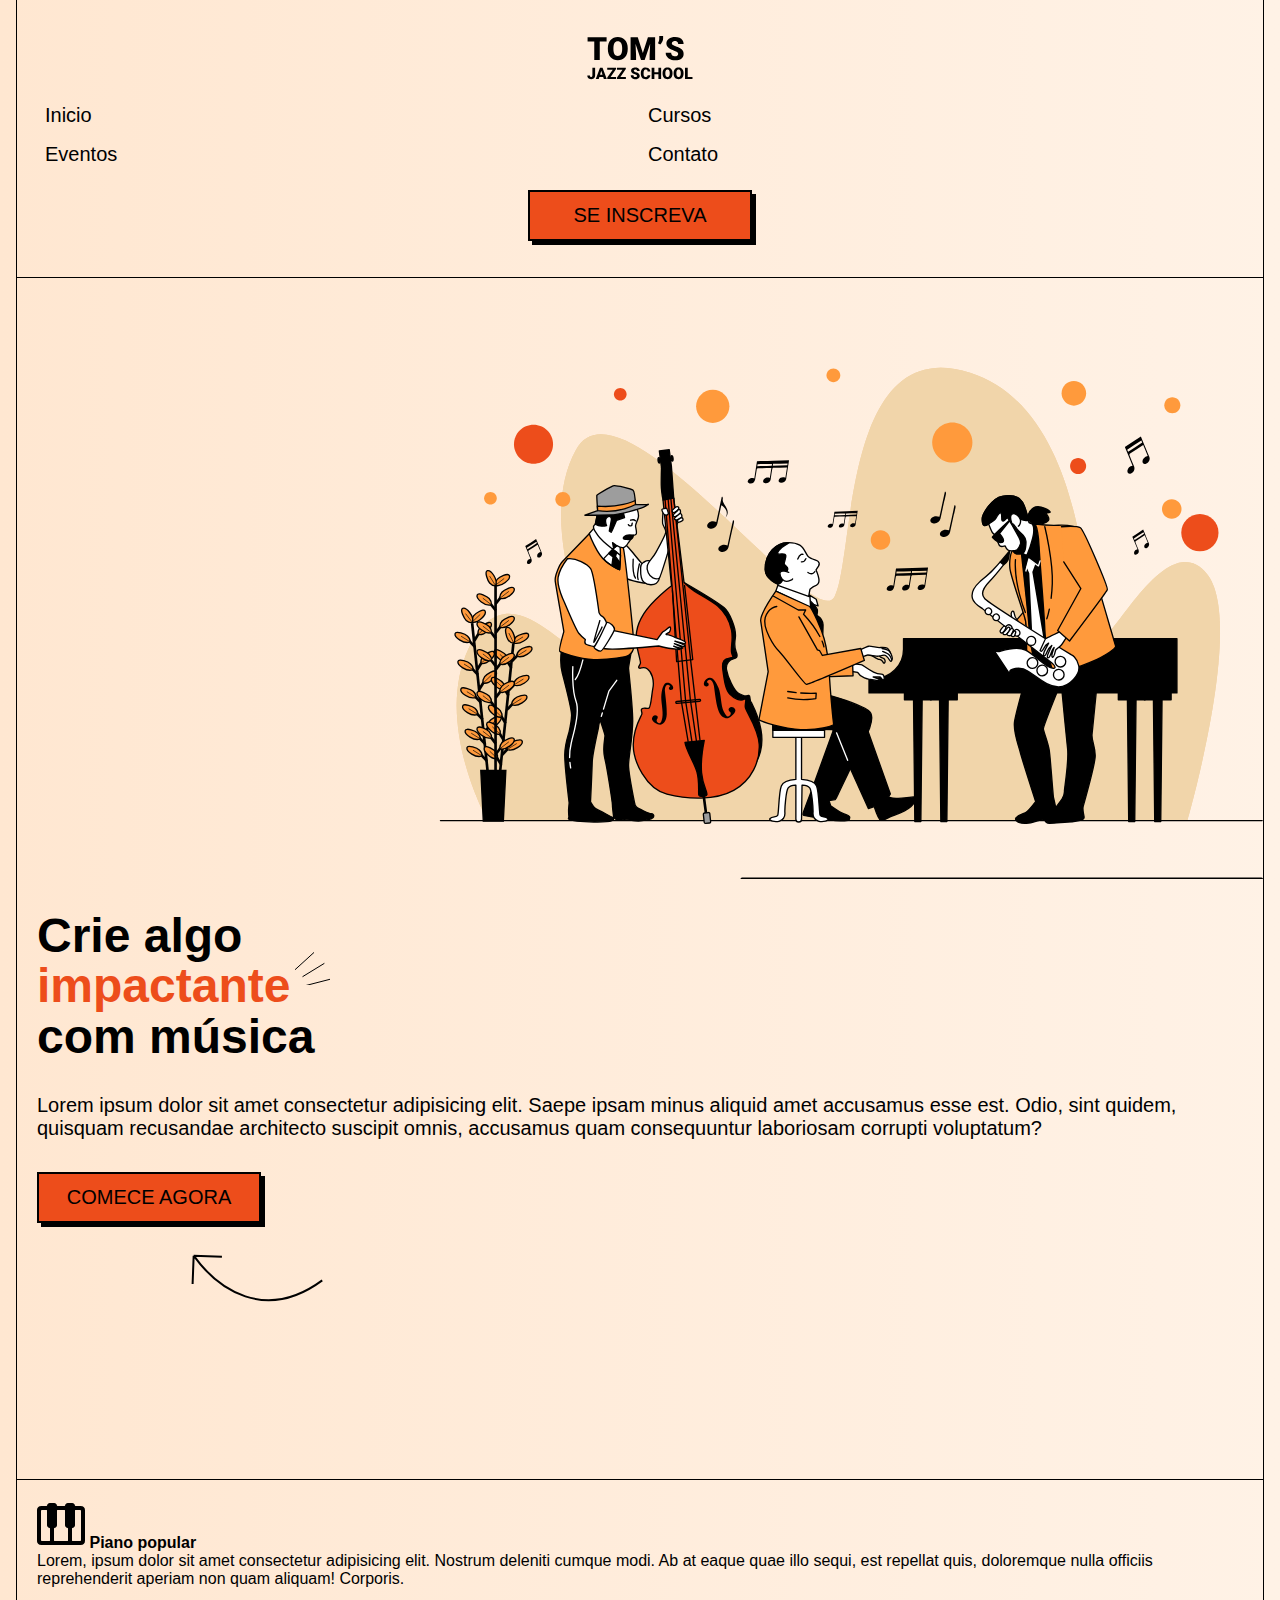
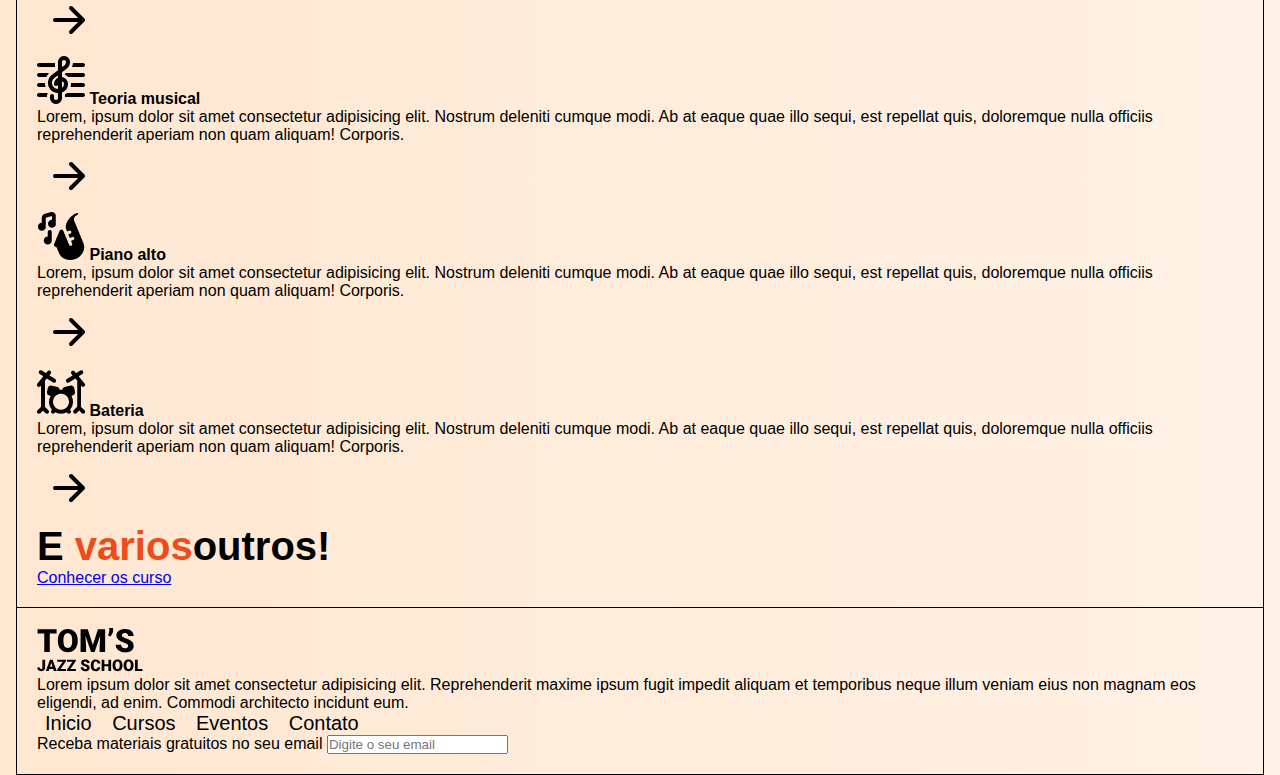
<file: index.html>
<!DOCTYPE html>
<html lang="en">
<head>
    <meta charset="UTF-8">
    <meta http-equiv="X-UA-Compatible" content="IE=edge">
    <meta name="viewport" content="width=device-width, initial-scale=1.0">
    <link href="./index.css" rel="stylesheet">
    <title>Tom's Jazz School</title>
</head>
<body>
    <header>
        <img src="./imagens/logo.svg" alt="Tom's Jazz School">
        <nav class="mt-1 mx-auto">
            <a href="#">Inicio</a>
            <a href="#">Cursos</a>
            <a href="#">Eventos</a>
            <a href="#">Contato</a>
        </nav>
        <a href="#" class="button mt-1 mb-1 mx-auto">Se inscreva</a>
    </header>
    <main>
        <section class="hero-section">
            <img src="./imagens/hero-img.svg" alt="Banda de Jazz tocando">
            <div>
                <h1 class="mt-2">Crie algo <span class="text-primary decoration">impactante</span> com música</h1>
                <p class="mt-2 mb-2">Lorem ipsum dolor sit amet consectetur adipisicing elit. Saepe ipsam minus aliquid amet accusamus esse est. Odio, sint quidem, quisquam recusandae architecto suscipit omnis, accusamus quam consequuntur laboriosam corrupti voluptatum?</p>
                <a href="#" class="button">Comece agora</a>
            </div>
        </section>
        <section class="courses-section">
            <div class="cards">
                <article>
                <img src="./imagens/piano.png" alt="Icone de teclas de piano">
                <strong>Piano popular</strong>
                <p>Lorem, ipsum dolor sit amet consectetur adipisicing elit. Nostrum deleniti cumque modi. Ab at eaque quae illo sequi, est repellat quis, doloremque nulla officiis reprehenderit aperiam non quam aliquam! Corporis.</p>
                <a href="#">
                    <img src="./imagens/arrow-right.svg" alt="Ir para a página do curso">
                </a>
            </article>
            <article>
                <img src="./imagens/clef.png" alt="Icone da clave do sol">
                <strong>Teoria musical</strong>
                <p>Lorem, ipsum dolor sit amet consectetur adipisicing elit. Nostrum deleniti cumque modi. Ab at eaque quae illo sequi, est repellat quis, doloremque nulla officiis reprehenderit aperiam non quam aliquam! Corporis.</p>
                <a href="#">
                    <img src="./imagens/arrow-right.svg" alt="Ir para a página do curso">
                </a>
            </article>
            <article>
                <img src="./imagens/sax.png" alt="Icone de Saxofone">
                <strong>Piano alto</strong>
                <p>Lorem, ipsum dolor sit amet consectetur adipisicing elit. Nostrum deleniti cumque modi. Ab at eaque quae illo sequi, est repellat quis, doloremque nulla officiis reprehenderit aperiam non quam aliquam! Corporis.</p>
                <a href="#">
                    <img src="./imagens/arrow-right.svg" alt="Ir para a página do curso">
                </a>
            </article>
            <article>
                <img src="./imagens/drums.png" alt="Icone de bateria">
                <strong>Bateria</strong>
                <p>Lorem, ipsum dolor sit amet consectetur adipisicing elit. Nostrum deleniti cumque modi. Ab at eaque quae illo sequi, est repellat quis, doloremque nulla officiis reprehenderit aperiam non quam aliquam! Corporis.</p>
                <a href="#">
                    <img src="./imagens/arrow-right.svg" alt="Ir para a página do curso">
                </a>
            </article>
                </div>
                
            <h2> E <span class="text-primary">varios</span>outros!</h2>
            <a href="#">Conhecer os curso</a>
        </section>
    </main>

    <footer>
        <div>
            <img src="./imagens/logo.svg" alt="Tom's Jazz School">
            <p>Lorem ipsum dolor sit amet consectetur adipisicing elit. Reprehenderit maxime ipsum fugit impedit aliquam et temporibus neque illum veniam eius non magnam eos eligendi, ad enim. Commodi architecto incidunt eum.</p>
        </div>
        <nav>
            <a href="#">Inicio</a>
            <a href="#">Cursos</a>
            <a href="#">Eventos</a>
            <a href="#">Contato</a>
        </nav>
        <form>
            <label for="email">Receba materiais gratuitos no seu email</label>
            <input type="text" name="email" id="email" placeholder="Digite o seu email"> 
        </form>
    </footer>
</body>
</html>
</file>
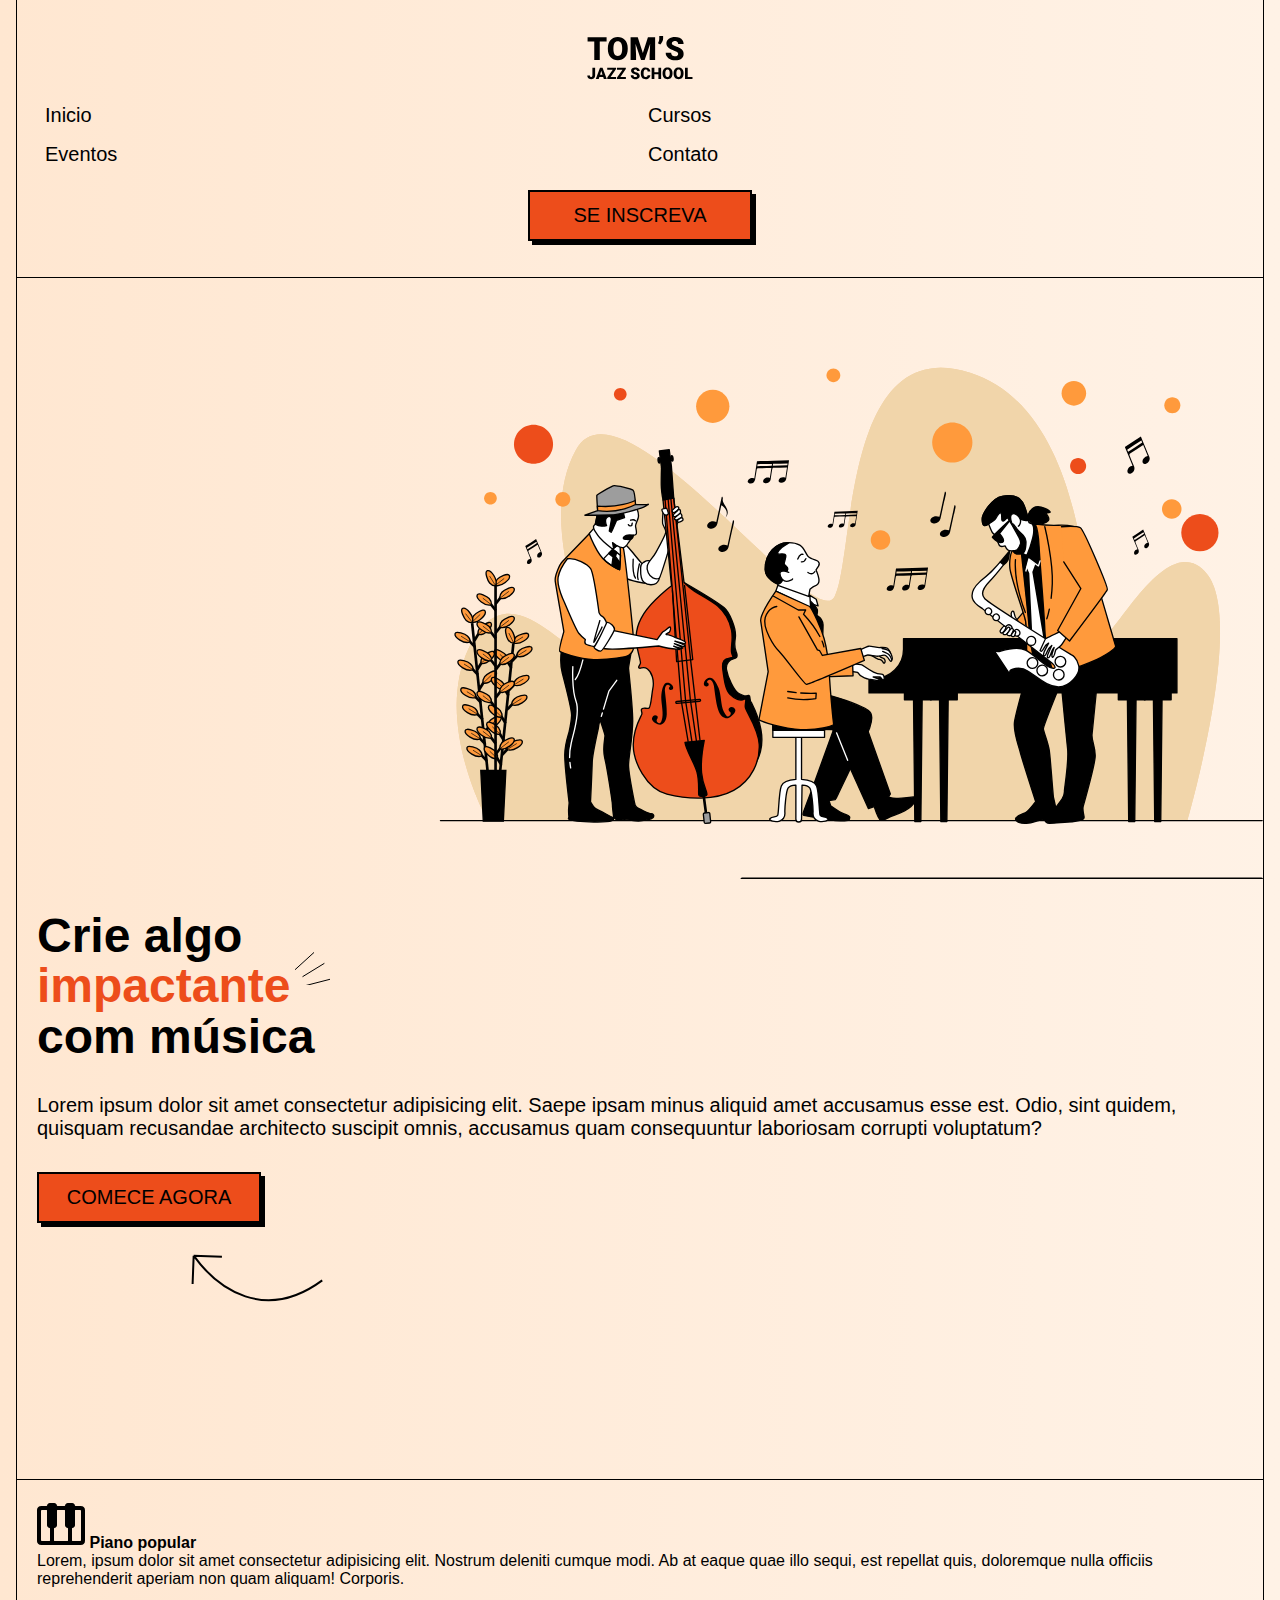
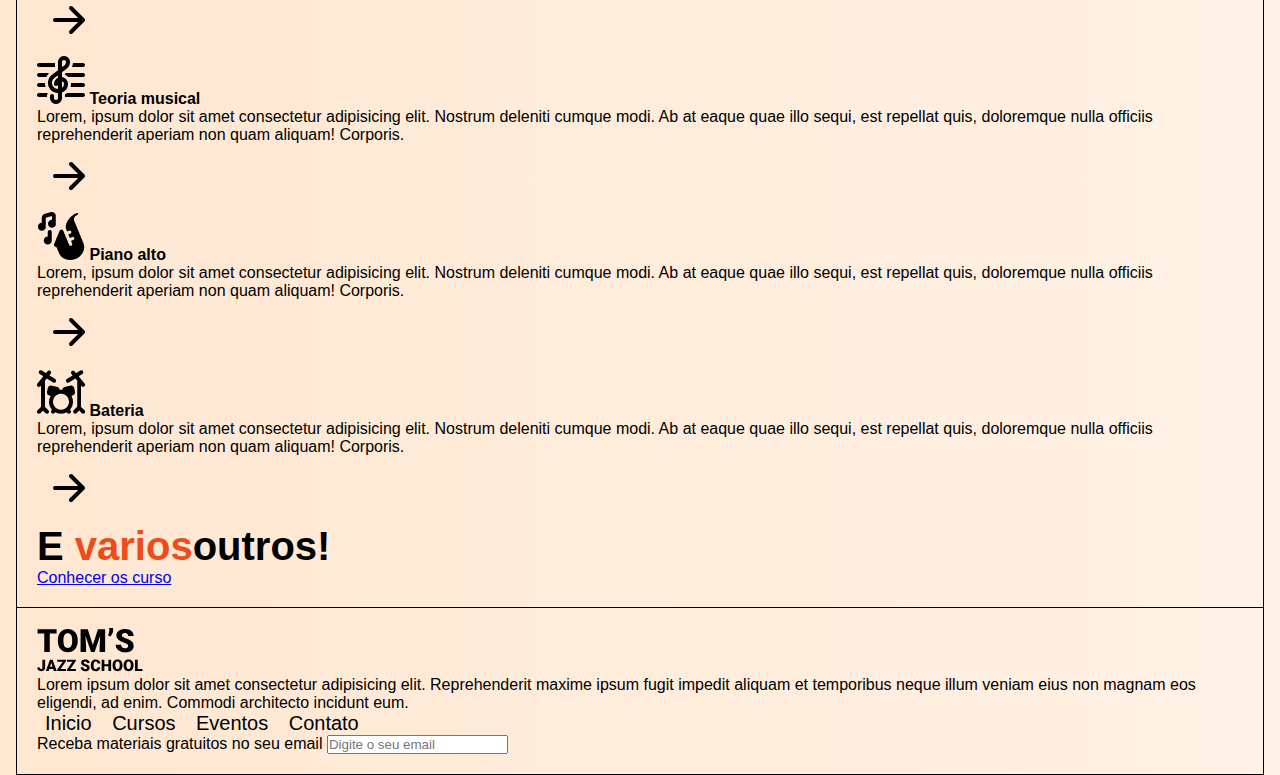
<file: imagens/index.html>
<!DOCTYPE html>
<html lang="en">
<head>
    <meta charset="UTF-8">
    <meta http-equiv="X-UA-Compatible" content="IE=edge">
    <meta name="viewport" content="width=device-width, initial-scale=1.0">
    <link href="./index.css" rel="stylesheet">
    <title>Tom's Jazz School</title>
</head>
<body>
    <header>
        <img src="./logo.svg" alt="Tom's Jazz School">
        <nav class="mt-1 mx-auto">
            <a href="#">Inicio</a>
            <a href="#">Cursos</a>
            <a href="#">Eventos</a>
            <a href="#">Contato</a>
        </nav>
        <a href="#" class="button mt-1 mb-1 mx-auto">Se inscreva</a>
    </header>
    <main>
        <section class="hero-section">
            <img src="./hero-img.svg" alt="Banda de Jazz tocando">
            <div>
                <h1 class="mt-2">Crie algo <span class="text-primary decoration">impactante</span> com música</h1>
                <p class="mt-2 mb-2">Lorem ipsum dolor sit amet consectetur adipisicing elit. Saepe ipsam minus aliquid amet accusamus esse est. Odio, sint quidem, quisquam recusandae architecto suscipit omnis, accusamus quam consequuntur laboriosam corrupti voluptatum?</p>
                <a href="#" class="button">Comece agora</a>
            </div>
        </section>
        <section class="courses-section">
            <div class="cards">
                <article>
                <img src="./piano.png" alt="Icone de teclas de piano">
                <strong>Piano popular</strong>
                <p>Lorem, ipsum dolor sit amet consectetur adipisicing elit. Nostrum deleniti cumque modi. Ab at eaque quae illo sequi, est repellat quis, doloremque nulla officiis reprehenderit aperiam non quam aliquam! Corporis.</p>
                <a href="#">
                    <img src="./arrow-right.svg" alt="Ir para a página do curso">
                </a>
            </article>
            <article>
                <img src="./clef.png" alt="Icone da clave do sol">
                <strong>Teoria musical</strong>
                <p>Lorem, ipsum dolor sit amet consectetur adipisicing elit. Nostrum deleniti cumque modi. Ab at eaque quae illo sequi, est repellat quis, doloremque nulla officiis reprehenderit aperiam non quam aliquam! Corporis.</p>
                <a href="#">
                    <img src="./arrow-right.svg" alt="Ir para a página do curso">
                </a>
            </article>
            <article>
                <img src="./sax.png" alt="Icone de Saxofone">
                <strong>Piano alto</strong>
                <p>Lorem, ipsum dolor sit amet consectetur adipisicing elit. Nostrum deleniti cumque modi. Ab at eaque quae illo sequi, est repellat quis, doloremque nulla officiis reprehenderit aperiam non quam aliquam! Corporis.</p>
                <a href="#">
                    <img src="./arrow-right.svg" alt="Ir para a página do curso">
                </a>
            </article>
            <article>
                <img src="./drums.png" alt="Icone de bateria">
                <strong>Bateria</strong>
                <p>Lorem, ipsum dolor sit amet consectetur adipisicing elit. Nostrum deleniti cumque modi. Ab at eaque quae illo sequi, est repellat quis, doloremque nulla officiis reprehenderit aperiam non quam aliquam! Corporis.</p>
                <a href="#">
                    <img src="./arrow-right.svg" alt="Ir para a página do curso">
                </a>
            </article>
                </div>
                
            <h2> E <span class="text-primary">varios</span>outros!</h2>
            <a href="#">Conhecer os curso</a>
        </section>
    </main>

    <footer>
        <div>
            <img src="./logo.svg" alt="Tom's Jazz School">
            <p>Lorem ipsum dolor sit amet consectetur adipisicing elit. Reprehenderit maxime ipsum fugit impedit aliquam et temporibus neque illum veniam eius non magnam eos eligendi, ad enim. Commodi architecto incidunt eum.</p>
        </div>
        <nav>
            <a href="#">Inicio</a>
            <a href="#">Cursos</a>
            <a href="#">Eventos</a>
            <a href="#">Contato</a>
        </nav>
        <form>
            <label for="email">Receba materiais gratuitos no seu email</label>
            <input type="text" name="email" id="email" placeholder="Digite o seu email"> 
        </form>
    </footer>
</body>
</html>
</file>
<file: index.css>
* {
margin: 0;
padding: 0;
box-sizing: border-box;
font-family: sans-serif
}

:root {
    --color-primary: #ED4D1B;
    --color-secondary: #FF9A3C;
    --color-black: #000;
    --color-white: #fff;
}

body {
    background: linear-gradient(90deg, #FFE7D1 0%, #FFF2E6 100%);
    padding: 0 1rem;
}

header,
.hero-section,
.courses-section,
footer {
    border-color: var(--color-black);
    border-style: solid;
    border-width: 0 1px 1px 1px;
    padding: 1.25rem;
}

header img {
    display: block;
    margin: 1rem auto;
}

header nav {
    display: grid;
    grid-template-columns: 1fr 1fr;
}

nav a {
    color: var(--color-black);
    font-size: 1.25rem;
    padding: .5rem;
    text-decoration: none;
}

.button {
    background-color: var(--color-primary);
    border: 2px solid var(--color-black);
    box-shadow: 4px 4px 0 var(--color-black);
    color: var(--color-black);
    display: block;
    font-size: 1.25rem;
    padding: .75rem 1rem;
    max-width: 14rem;
    text-align: center;
    text-decoration: none;
    text-transform: uppercase;
}

.hero-section {
    padding-right: 0;
    padding-bottom: 16rem;
}

.hero-section img {
    display: block;
    margin: 1.25rem 0 0 auto;
    max-width: 100%;
}

h1 {
    font-size: 3rem;
    line-height: 105%;
}

h2 {
    font-size: 2.5rem;
}

.hero-section p {
    font-size: 1.25rem;
    padding-right: 1.25rem;
}

.hero-section .button {
    position: relative;
}

.hero-section .button::after {
    content: '' ;
    background: url("./imagens/arrow-curve.svg");
    position: absolute;
    top: 5rem;
    right: -4rem;
    height: 48px;
    width: 132px;
}

.decoration {
    display: block;
    position: relative;
}

.decoration::after {
    content: "";
    background: url("./imagens/three-dashes.svg");
    position: absolute;
    top: -0.75rem;
    height: 36px;
    width: 40px;
}

.mt-1 {
    margin-top: 1rem;
}

.mt-2 {
    margin-top: 2rem;
}

.mb-1 {
    margin-bottom: 1rem;
}

.mb-2 {
    margin-bottom: 2rem;
}

.mx-auto {
    margin-left: auto;
    margin-right: auto;
}

.text-primary {
    color: var(--color-primary);
}

.text-center {
    text-align: center;
}
</file>
<file: imagens/index.css>
* {
margin: 0;
padding: 0;
box-sizing: border-box;
font-family: sans-serif
}

:root {
    --color-primary: #ED4D1B;
    --color-secondary: #FF9A3C;
    --color-black: #000;
    --color-white: #fff;
}

body {
    background: linear-gradient(90deg, #FFE7D1 0%, #FFF2E6 100%);
    padding: 0 1rem;
}

header,
.hero-section,
.courses-section,
footer {
    border-color: var(--color-black);
    border-style: solid;
    border-width: 0 1px 1px 1px;
    padding: 1.25rem;
}

header img {
    display: block;
    margin: 1rem auto;
}

header nav {
    display: grid;
    grid-template-columns: 1fr 1fr;
}

nav a {
    color: var(--color-black);
    font-size: 1.25rem;
    padding: .5rem;
    text-decoration: none;
}

.button {
    background-color: var(--color-primary);
    border: 2px solid var(--color-black);
    box-shadow: 4px 4px 0 var(--color-black);
    color: var(--color-black);
    display: block;
    font-size: 1.25rem;
    padding: .75rem 1rem;
    max-width: 14rem;
    text-align: center;
    text-decoration: none;
    text-transform: uppercase;
}

.hero-section {
    padding-right: 0;
    padding-bottom: 16rem;
}

.hero-section img {
    display: block;
    margin: 1.25rem 0 0 auto;
    max-width: 100%;
}

h1 {
    font-size: 3rem;
    line-height: 105%;
}

h2 {
    font-size: 2.5rem;
}

.hero-section p {
    font-size: 1.25rem;
    padding-right: 1.25rem;
}

.hero-section .button {
    position: relative;
}

.hero-section .button::after {
    content: '' ;
    background: url("./arrow-curve.svg");
    position: absolute;
    top: 5rem;
    right: -4rem;
    height: 48px;
    width: 132px;
}

.decoration {
    display: block;
    position: relative;
}

.decoration::after {
    content: "";
    background: url("./three-dashes.svg");
    position: absolute;
    top: -0.75rem;
    height: 36px;
    width: 40px;
}

.mt-1 {
    margin-top: 1rem;
}

.mt-2 {
    margin-top: 2rem;
}

.mb-1 {
    margin-bottom: 1rem;
}

.mb-2 {
    margin-bottom: 2rem;
}

.mx-auto {
    margin-left: auto;
    margin-right: auto;
}

.text-primary {
    color: var(--color-primary);
}

.text-center {
    text-align: center;
}
</file>
